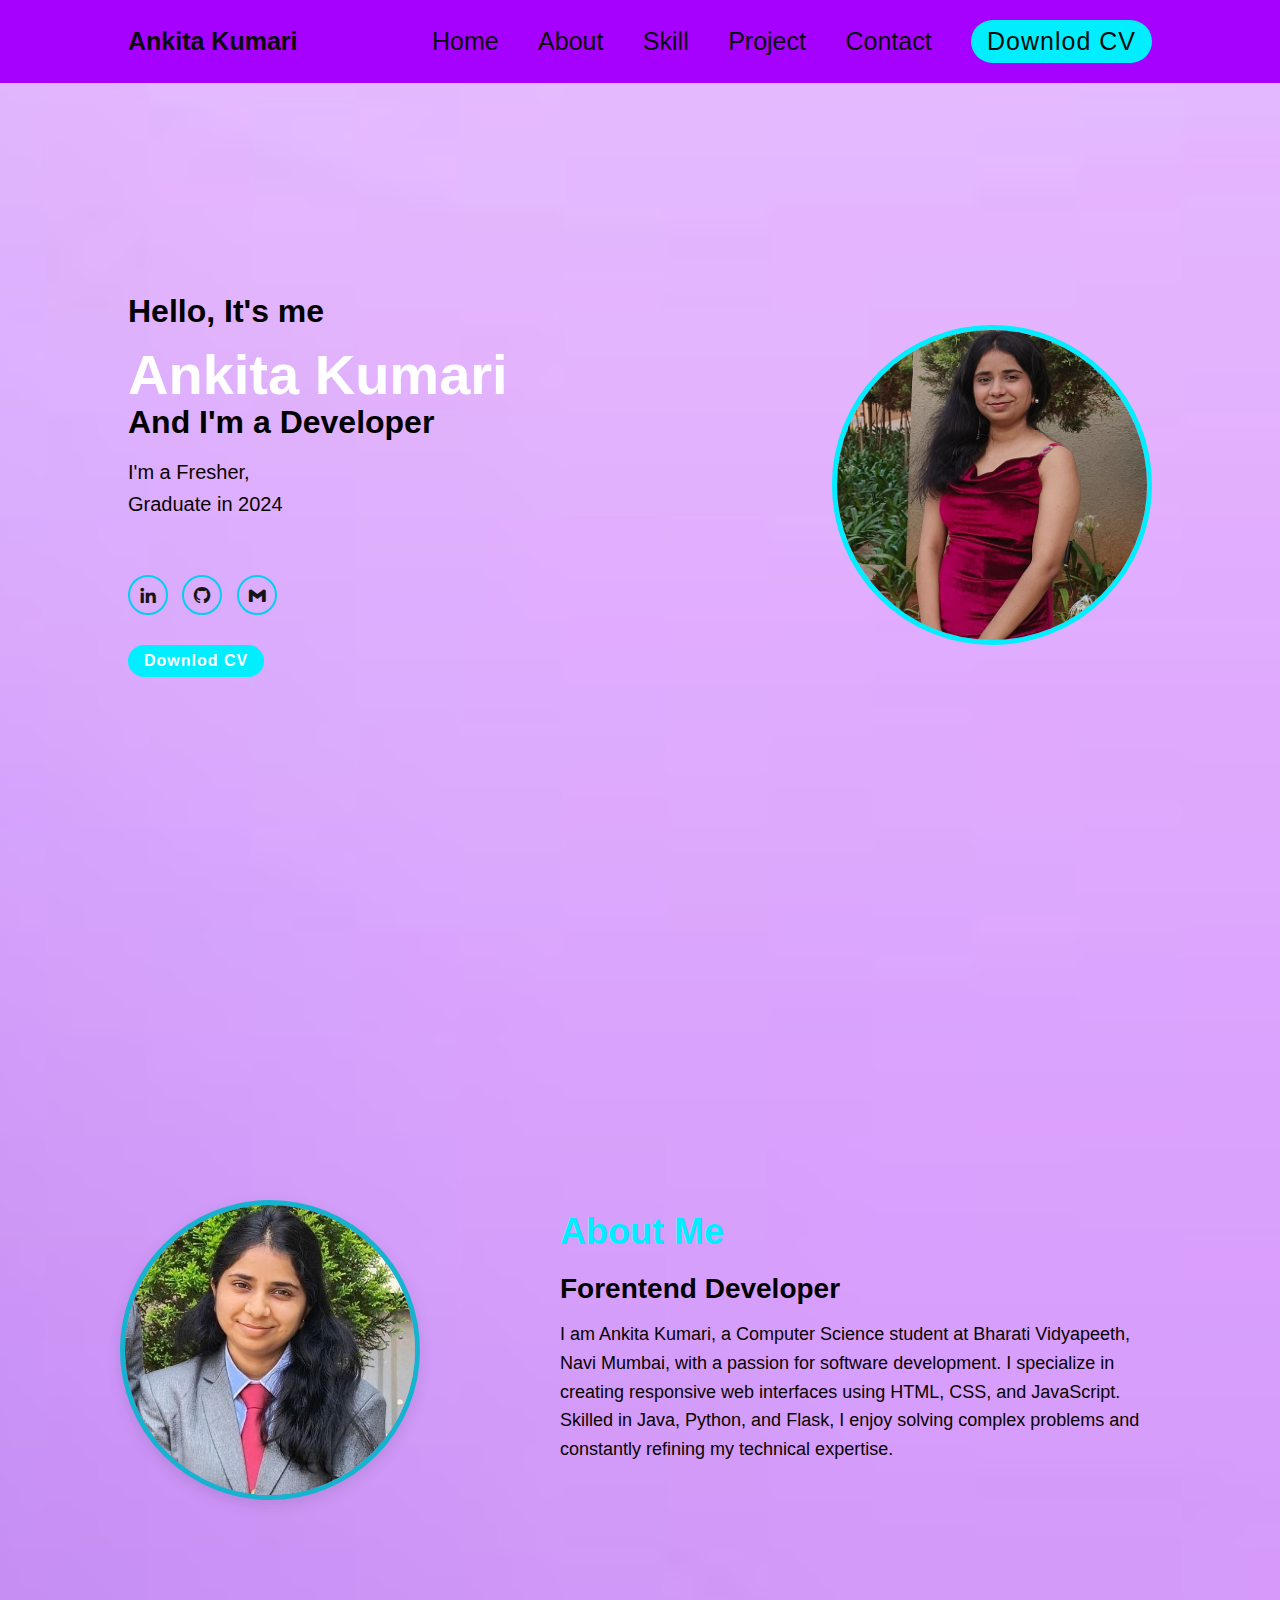
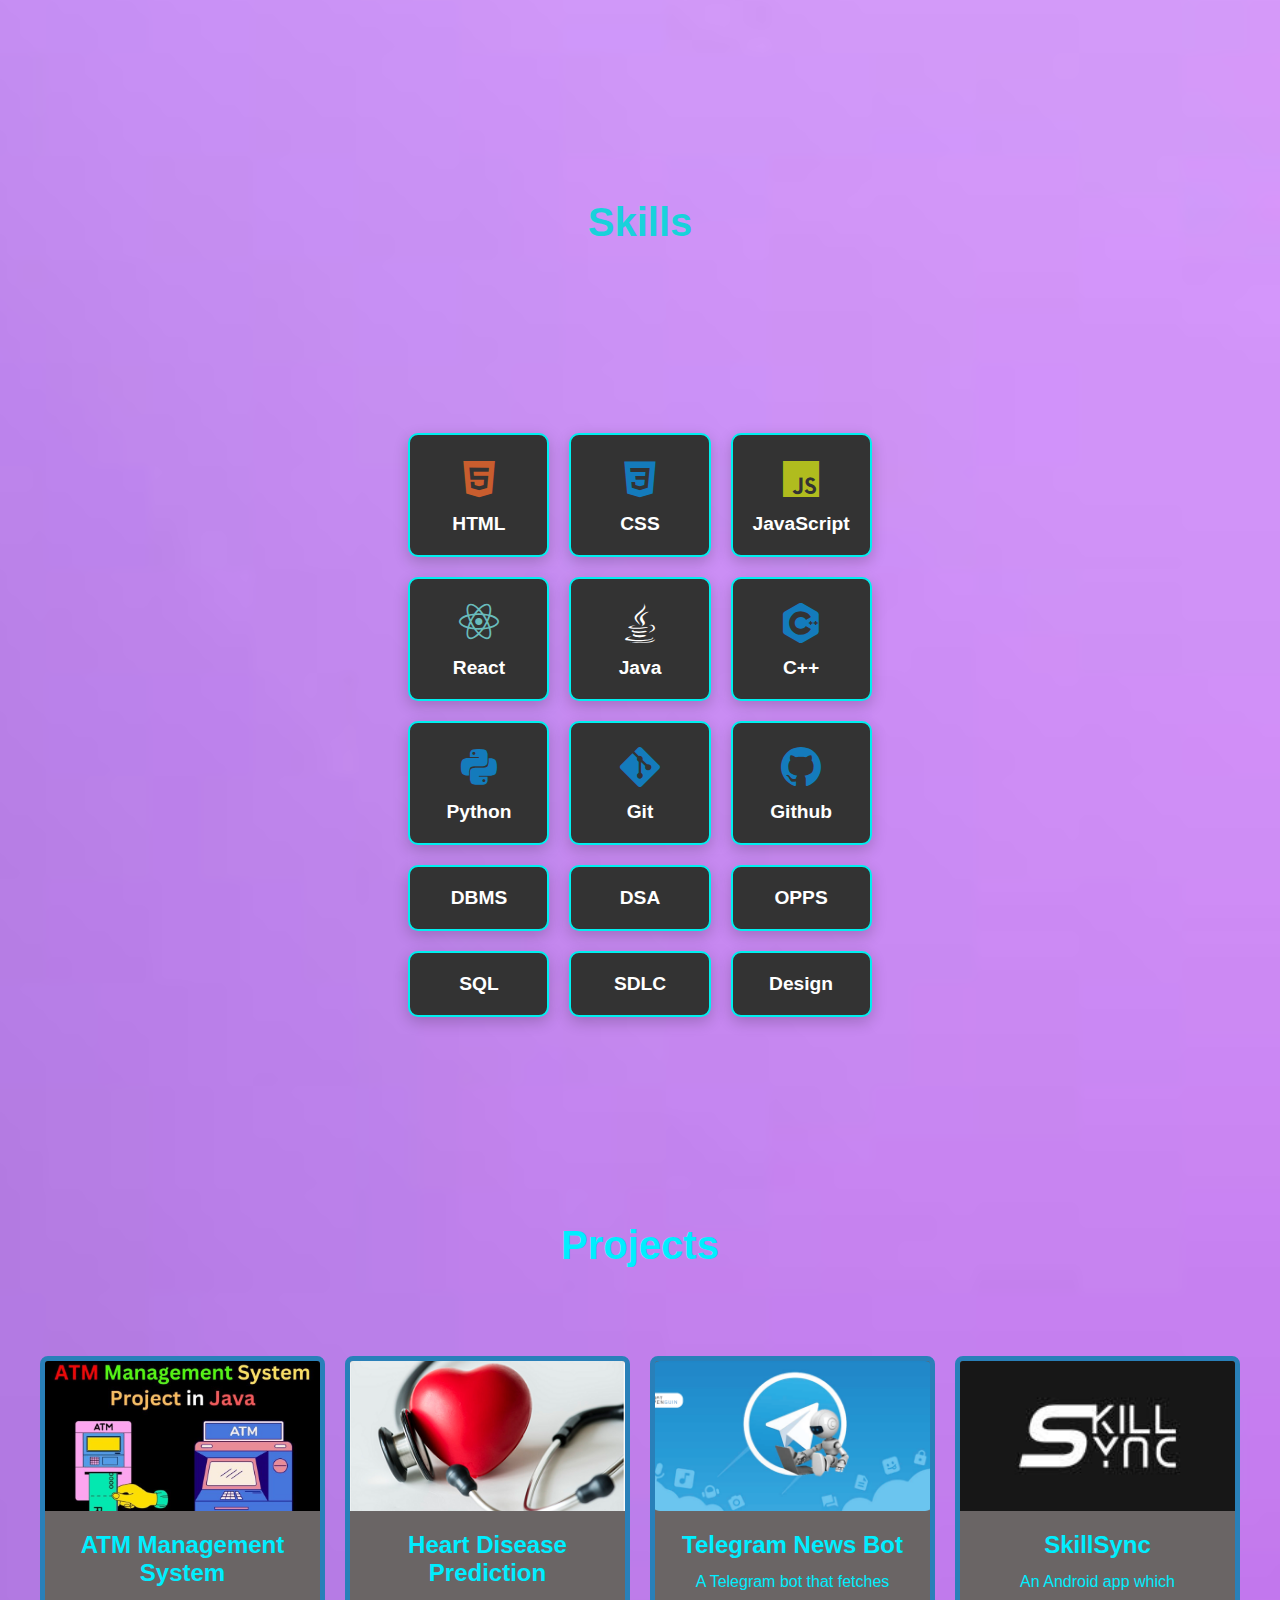
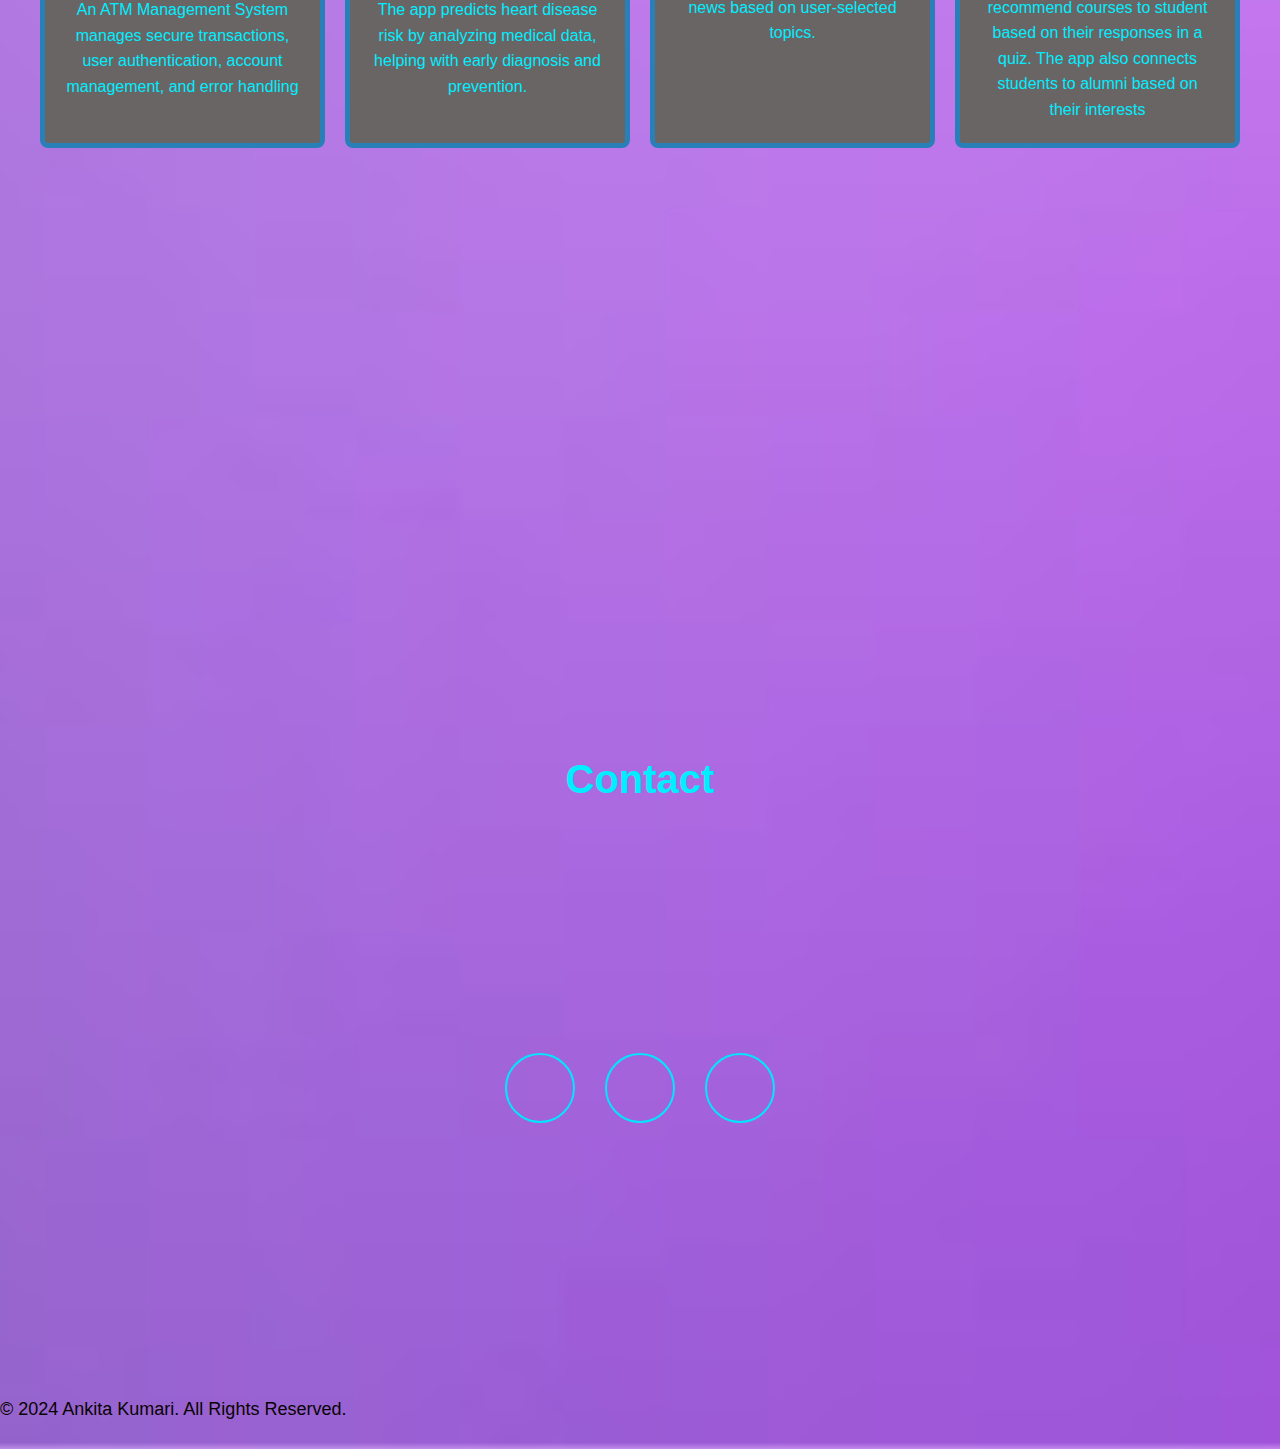
<file: index.html>
<html lang="en">
<head>
    <meta charset="UTF-8">
    <meta http-equiv="X-UA-Compatible" content="IE=edge">
    <meta name="viewport" content="width=device-width, initial-scale=1.0">
    <title>Portfolio</title>
    <link rel="stylesheet" href="index.css">
    <link rel="stylesheet" href="style.css">
    <link rel="stylesheet" href="https://cdnjs.cloudflare.com/ajax/libs/font-awesome/6.6.0/css/all.min.css" integrity="sha512-Kc323vGBEqzTmouAECnVceyQqyqdsSiqLQISBL29aUW4U/M7pSPA/gEUZQqv1cwx4OnYxTxve5UMg5GT6L4JJg==" crossorigin="anonymous" referrerpolicy="no-referrer" />
    <link  href='https://unpkg.com/boxicons@2.1.4/css/boxicons.min.css' rel="stylesheet">
</head>
<body>
    <header class="header">
        <a href="" class="logo">Ankita Kumari</a>


        <nav class = "navbar">
            <a href="#home">Home</a>
            <a href="#about" >About</a>
            <a href="#Skill">Skill</a>
            <a href="#projects">Project</a>
            <a href="#contact">Contact</a>
            <a href="Image/Ankita_Resume .pdf"class="btn">Downlod CV</a>

        </nav>
    </header>
        
 
    <section class="home" id="home">
        <div class="home-content">
            <h3>Hello, It's me</h3>
            <h1>Ankita Kumari</h1>
            <h3>And I'm a<span class="text"> Developer</span></h3>
            <p> I'm a Fresher, <br>Graduate in 2024</p>
            <div class="social-media">
                <a href="https://www.linkedin.com/in/ankita-kumari-023609249/"><i class='bx bxl-linkedin'></i></a>
                <a href="https://github.com/ankitasri20"><i class='bx bxl-github'></i></a>
                <a href="mailto:vermaankita0420@gmail.com"><i class='bx bxl-gmail' ></i></a>
            </div>
            <a href="Image/Ankita_Resume .pdf" class="btn">Downlod CV</a>
        </div>
        <div class="home-img">
            <img src="Image/dp2.jpg" alt="">
        </div>
    </section>

<!---about-->

    <section class="about" id="about">
        <div class="about-img">
            <img src="Image/gg.jpg" alt="">
        </div>

        <div class="about-content">
            <h2 class="heading"> <span>About</span> <span>Me</span> </h2>
            <h3>Forentend Developer</h3>
            <p>I am Ankita Kumari, a Computer Science student at Bharati Vidyapeeth, Navi Mumbai, with a passion for software development. I specialize in creating responsive web interfaces using HTML, CSS, and JavaScript. Skilled in Java, Python, and Flask, I enjoy solving complex problems and constantly refining my technical expertise.</p>
            <!-- <a href="#" class="btn">Read More</a> -->
        </div>

    </section>


<!---skill-->

<h1 class="sub-title" id="Skill"> <span> Skills</span></h1>

<section>
    <div class="skills-container">
        <div class="skill-box">
            <i style="color: #c95d2e" class='bx bxl-html5'></i>
            <span>HTML</span>
        </div>
        <div class="skill-box">
            <i style="color: #147bbc" class='bx bxl-css3'></i>
            <span>CSS</span>
        </div>
        <div class="skill-box">
            <i style="color: #b0bc1e" class='bx bxl-javascript'></i>
            <span>JavaScript</span>
        </div>
        <div class="skill-box">
            <i style="color: #69bcbc" class='bx bxl-react'></i>
            <span>React</span>
        </div>
        <div class="skill-box">
            <i style="color: white" class='bx bxl-java'></i>
            <span>Java</span>
        </div>
        <div class="skill-box">
            <i style="color: #147bbc" class='bx bxl-c-plus-plus'></i>
            <span>C++</span>
        </div>
        <div class="skill-box">
            <i style="color: #147bbc"  class='bx bxl-python'></i>
            <span>Python</span>
        </div>
        <div class="skill-box">
            <i style="color: #147bbc"  class='bx bxl-git'></i>
            <span>Git</span>
        </div>        
        <div class="skill-box">
            <i style="color: #147bbc"   class='bx bxl-github'></i>
            <span>Github</span>
        </div>
        <div class="skill-box">
            <!-- <i style="color: #147bbc"  class='bx bxl-python'></i> -->
            <span>DBMS</span>
        </div>
        <div class="skill-box">
            <!-- <i style="color: #147bbc" class='bx bxl-c-plus-plus'></i> -->
            <span>DSA</span>
        </div>
        <div class="skill-box">
            <!-- <i style="color: #147bbc" class='bx bxl-c-plus-plus'></i> -->
            <span>OPPS</span>
        </div>
        <div class="skill-box">
            <!-- <i style="color: #147bbc" class='bx bxl-c-plus-plus'></i> -->
            <span>SQL</span>
        </div>
        <div class="skill-box">
            <!-- <i style="color: #147bbc" class='bx bxl-c-plus-plus'></i> -->
            <span>SDLC</span>
        </div>
        <div class="skill-box">
            <!-- <i style="color: #147bbc" class='bx bxl-c-plus-plus'></i> -->
            <span>Design</span>
        </div>
        

    </div>
</section>
            <section class="Project" id="projects" >
                <h2>Projects</h2>
                <div class="projects-container">
                    <!-- Project 1 -->
                    <div class="project-card" data-aos="fade-up" data-aos-delay="100">
                        <a href=https://github.com/ankitasri20/ATM-Management-system target="_blank" style="color: rgb(6, 218, 218); text-decoration: none;">
                            <div class="project-card-image" style="background-image: url('Image/atm.jpg');"></div>
                            <div class="project-card-content">
                                <h3>ATM Management System</h3>
                                <p>An ATM Management System manages secure transactions, user authentication, account management, and error handling</p>
                            </div>
                        </a>
                    </div>
            
                    <!-- Project 2 -->
                    <div class="project-card" data-aos="fade-up" data-aos-delay="200">
                        <a href="https://github.com/ankitasri20/Heart-Disease-Prediction" target="_blank" style="color: white; text-decoration: none;">
                            <div class="project-card-image" style="background-image: url('Image/heart-disease-prediction-3.png');"></div>
                            <div class="project-card-content">
                                <h3>Heart Disease Prediction</h3>
                                <p>The app predicts heart disease risk by analyzing medical data, helping with early diagnosis and prevention.</p>
                            </div>
                        </a>
                    </div>

                    
            
                    <!-- Project 3 -->
                    <div class="project-card" data-aos="fade-up" data-aos-delay="300">
                        <a href="https://github.com/ankitasri20/Telegram-News-Bot" target="_blank" style="color: white; text-decoration: none;">
                            <div class="project-card-image" style="background-image: url('Image/telegram-chatbot-1.png');"></div>
                            <div class="project-card-content">
                                <h3>Telegram News Bot</h3>
                                <p>A Telegram bot that fetches news based on user-selected topics.</p>
                            </div>
                        </a>
                    </div>


                   <!-- Project 3 -->
                   <div class="project-card" data-aos="fade-up" data-aos-delay="300">
                    <a href="https://github.com/ankitasri20/SkillSync" target="_blank" style="color: white; text-decoration: none;">
                        <div class="project-card-image" style="background-image: url('Image/images.jpeg');"></div>
                        <div class="project-card-content">
                            <h3>SkillSync</h3>
                            <p>An Android app which recommend courses to student based on their responses in a quiz. The app also connects students to alumni based on their interests</p>
                        </div>
                    </a>
                </div>
                    
                </div>
            </section>
            

                <section id="contact" class="Contact">
                <h2>Contact</h2>
                <div class="contact-container">
                    <a href="https://linkedin.com/in/yourprofile" target="_blank" class="contact-link">
                        <i class="fab fa-linkedin"></i>
                    </a>
                    <a href="https://github.com/ankitasri20" target="_blank" class="contact-link">
                        <i class="fab fa-github"></i>
                    </a>
                    <a href="mailto:your.email@example.com" class="contact-link">
                        <i class="fas fa-envelope"></i>
                    </a>
                </div>
            </section>
            
                
            
            

    </section>
    <script src="index.js"></script>


    <footer class="footer"></footer>
        <p>&copy; 2024 Ankita Kumari. All Rights Reserved.</p>
    </footer>


</body>
</html>
</file>
<file: index.css>
*
{
    margin: 0;
    padding: 0;
    box-sizing: border-box;
    font-family: 'poppins' , sans-serif;
}
body {
    position: relative;
    width: 100%;
    min-height: 100vh;
    background: url('Image/360_F_326610651_ePVmgg037QeDE2TMkax2qB3B2mwuMZnr.jpg'); 
    background-size: cover;
    background-position: center;
    padding: 70px 10% 0;
}

section {
    width: 100%;
    min-height: 100vh; 
    display: flex;
    justify-content: center;
    align-items: center;
}

.header
{
    position: fixed;
    top: 0;
    left: 0;
    width: 100%;
    padding: 20px 10%;
    background-color: rgb(166, 0, 255);
    display: flex;
    justify-content: space-between;
    align-items: center;
    z-index: 100;
}
.logo {
    position: relative;
    font-size: 25px;
    color: #0b0b0b;
    text-decoration: none;
    font-weight: 600;
    
}
.navbar a {
    display: inline-block;
    font-size: 25px;
    color: #0b0b0b;
    text-decoration: none;
    font-weight: 500;
    margin-left: 35px;
    transition: .3s;
}
.navbar a:hover{
    color: #0ef;
}
.home {
    position: relative;
    width: 100%;
    justify-content: space-between;
    height: 100vh;

    background-size: cover;
    background-position: center;
    display: flex;
    align-items: center;
    padding: 70px 10% 0;   
}
.home-content {
    max-width: 600px;
}
.home-content h3 {
    font-size: 32px;
    font-weight: 700;

}
.home-content h1 {
    font-size: 56px;
    font-weight: 700;
    margin: -3px 0;


}
.home-content p {
    font-size: 20px;

}
.social-media a {
    display: inline-flex;
    justify-content: center;
    align-items: center;
    width: 40px;
    height: 40px;
    background-color: transparent;
    border: 2px solid rgb(1, 208, 244);
    border-radius: 70%;
    font-size: 20px;
    color: rgb(21, 21, 21);
    text-decoration: none;
    margin: 30px 10px 30px 0;
}
.social-media  a:hover {
    background: #0ef;
    color: #081b29;
    box-shadow: 0 0 20px #0ef;
    /* background-color: #0ef;
    color: white;
    transition: background-color 0.3s ease; */
} 
.btn {
    display: inline-block;
    padding: 12px 28px;
    background: #0ef;
    border-radius: 40px;
    font-size: 16px;
    color: #081b29;
    letter-spacing: 1px;
    text-decoration: none;
    font-weight: 600;

    
}
.btn:hover {
    box-shadow: 0 0 5px cyan,
    0 0 25px cyan, 0 0 50px cyan,
    0 0 100px cyan, 0 0 200px cyan
}

.home-img img{
    width: 25vw;
    height: 25vw;
    border-radius: 50%;
    border: 5px solid #0ef;
    object-fit: cover;
    animation: none;
}

@keyframes floatImage {
    0% {
        transform: translatey(0);
    }
    50% {
        transform: translateY(-2.4rem);
    }
    100% {
        transform: translateY(0);
    }
}




.about {
    display: flex;
    align-items: center; 
    justify-content: space-around;
    padding: 50px;
}

.about-img img {
    width: 300px;
    height: 300px; 
    border-radius: 50%; 
    object-fit: cover; 
    box-shadow: 0 5px 15px rgba(0, 0, 0, 0.1);
}

.about-content {
    max-width: 600px;
}

.heading {
    font-size: 36px;
    margin-bottom: 20px;
}

.heading span {
    color: #0ef;
}

h3 {
    font-size: 28px;
    color: #000000;
    margin-bottom: 15px;
}

p {
    font-size: 18px;
    line-height: 1.6;
    color: #090202;
    margin-bottom: 25px;
}

.btn {
    display: inline-block;
    align-items: top right;
    padding: 7px 16px;
    background-color: #0ef;
    color: #fff;
    text-transform: none;
    text-decoration: none;
    font-weight: bold;
    font-size: 1rem;
    border-radius: 70px;
    transition: background-color 0.3s ease;
}

.btn:hover {
    background-color: #08c;
}


@media (max-width: 768px) {
    .about {
        flex-direction: column; 
        text-align: center;
    }

    .about-img {
        margin-bottom: 20px;
    }

    .about-content {
        max-width: 100%;
    }
}


.skills-container {
    display: grid;
    grid-template-columns: repeat(3, 1fr); 
    gap: 20px;
    justify-content: center;
    padding: 20px;
    max-width: 80%;
    margin: 0 auto;
}

.skill-box {
    background-color: #333;
    color: #fff;
    padding: 20px;
    text-align: center;
    border-radius: 10px;
    box-shadow: 0px 5px 15px rgba(0, 0, 0, 0.2);
    transition: transform 0.3s;
    border: 2px solid #00efef;
}

.skill-box i {
    font-size: 3rem;
    margin-bottom: 10px;
}

.skill-box span {
    display: block;
    font-size: 1.2rem;
    font-weight: bold;
}

.skill-box:hover {
    transform: translateY(-5px);
}

.sub-title {
    text-align: center;
    font-size: 2.5rem;
    color: #fff;
    margin-bottom: 30px;
}

.sub-title span {
    color: #19d2db;
}

@media (max-width: 768px) {
    .skills-container, .projects-container {
        grid-template-columns: repeat(2, 1fr);
    }
}
@media (max-width: 500px) {
    .skills-container, .projects-container {
        grid-template-columns: 1fr;
    }
}



.Project {
    display: flex;
    flex-direction: column;
    align-items: center; 
    justify-content: flex-start;
    min-height: 100vh;
    padding-top: 2rem;
    text-align: center;
}

.Project h2 {
    margin: 0;
    padding: 1rem;
    font-size: 2.5rem; 
    color: #ffffff;
}

.projects-container {
    display: grid;
    grid-template-columns: repeat(3, 1fr);
    gap: 2rem;
    width: 100%;
    max-width: 1200px; 
    margin-top: 2rem;
}




:root {
    --bg-color: #1a1a1a;
    --text-color: #0ef;
    --heading-color: #0ef;
    --link-color: #66b3ff;
    --border-color: #6a6565;
    --accent-color: #2980b9;
    --header-bg: #2c3e50;
}

#projects h2 {
    color: var(--heading-color);
    margin-bottom: 40px;
}

.projects-container {
    display: grid;
    grid-template-columns: repeat(auto-fill, minmax(250px, 1fr));
    gap: 20px;
    justify-content: center;
}

.project-card {
    background-color: var(--border-color);
    border-radius: 8px;
    overflow: hidden;
    transition: transform 0.3s ease-in-out;
    width: 100%;
    border: 5px solid var(--accent-color);
}

.project-card:hover {
    transform: scale(1.05);
    border-color: var(--link-color);
}

.project-card-image {
    width: 100%;
    height: 150px;
    background-size: cover;
    background-position: center;
}

.project-card-content {
    padding: 20px;
}

.project-card-content h3 {
    color: var(--text-color);
    font-size: 1.5em;
    margin-bottom: 10px;
}

.project-card-content p {
    color: var(--text-color);
    font-size: 1em;
    margin: 0;
}

a {
    text-decoration: none;
    color: var(--text-color);
}
  
.Contact {
    display: flex;
    flex-direction: column;
    justify-content: space-evenly;
    height: 100vh;
    padding-top: 30px;
    margin: 0;
  }
  
  .Contact h2 {
    font-size: 2.5rem;
    color: #0ef;
    margin-top: 0;
  }
  
  .contact-container {
    display: flex;
    justify-content: center;
    gap: 30px; 
    margin: 0;
    padding: 0;
  }
  
  .contact-link {
    color: #000;
    font-size: 2rem;
    display: flex;
    justify-content: center;
    align-items: center;
    width: 70px;
    height: 70px;
    border: 2px solid #00e7ff;
    border-radius: 50%;
    text-decoration: none;
    transition: transform 0.3s ease, background-color 0.3s ease, color 0.3s ease;
  }
  
  .contact-link i {
    font-size: 2rem;
    margin: 0; 
  }
  
  .contact-link:hover {
    background-color: #00e7ff; 
    color: #fff;
    transform: scale(1.1);
  }

  @media (max-width: 768px) {
    .contact-container {
      flex-direction: column;
      gap: 20px;
    }
  
    .contact-link {
      width: 60px;
      height: 60px;
    }
  }
  @media (max-width: 768px) {
    .skills-container, .projects-container {
        grid-template-columns: repeat(2, 1fr);
    }
}
@media (max-width: 500px) {
    .skills-container, .projects-container {
        grid-template-columns: 1fr;
    }
}

  
.footer {
    color: #fff;
    text-align: center;
    padding: 10px 0;
    width: 100%;
}

.footer p {
     margin: center;
    font-size: 14px;
}
</file>
<file: style.css>
body {
    font-family: 'Arial', sans-serif;
    background-color: #1e1e1e;
    color: #fff;
    margin: 0;
    padding: 0;
}
.about {
    display: flex;
    align-items: center;
    justify-content: space-around;
    padding: 50px;
}
.about-img img {
    width: 300px;
    height: 300px;
    border-radius: 50%;
    object-fit: cover;
    box-shadow: 0 5px 15px rgba(0, 0, 0, 0.1);
    border: 5px solid #16b3ce;
    background-color: #333;
}

.about-content {
    max-width: 600px;
}

.heading {
    font-size: 36px;
    margin-bottom: 20px;
}

.heading span {
    color: #0ef;
}

h3 {
    font-size: 28px;
    color: #000;
    margin-bottom: 15px;
}

p {
    font-size: 18px;
    line-height: 1.6;
    color: #090202;
    margin-bottom: 25px;
}

.btn {
    display: inline-block;
    padding: 7px 16px;
    background-color: #0ef;
    color: #fff;
    text-transform: none;
    text-decoration: none;
    font-weight: bold;
    font-size: 1rem;
    border-radius: 70px;
    transition: background-color 0.3s ease;
}

.btn:hover {
    background-color: #08c;
}
</file>
